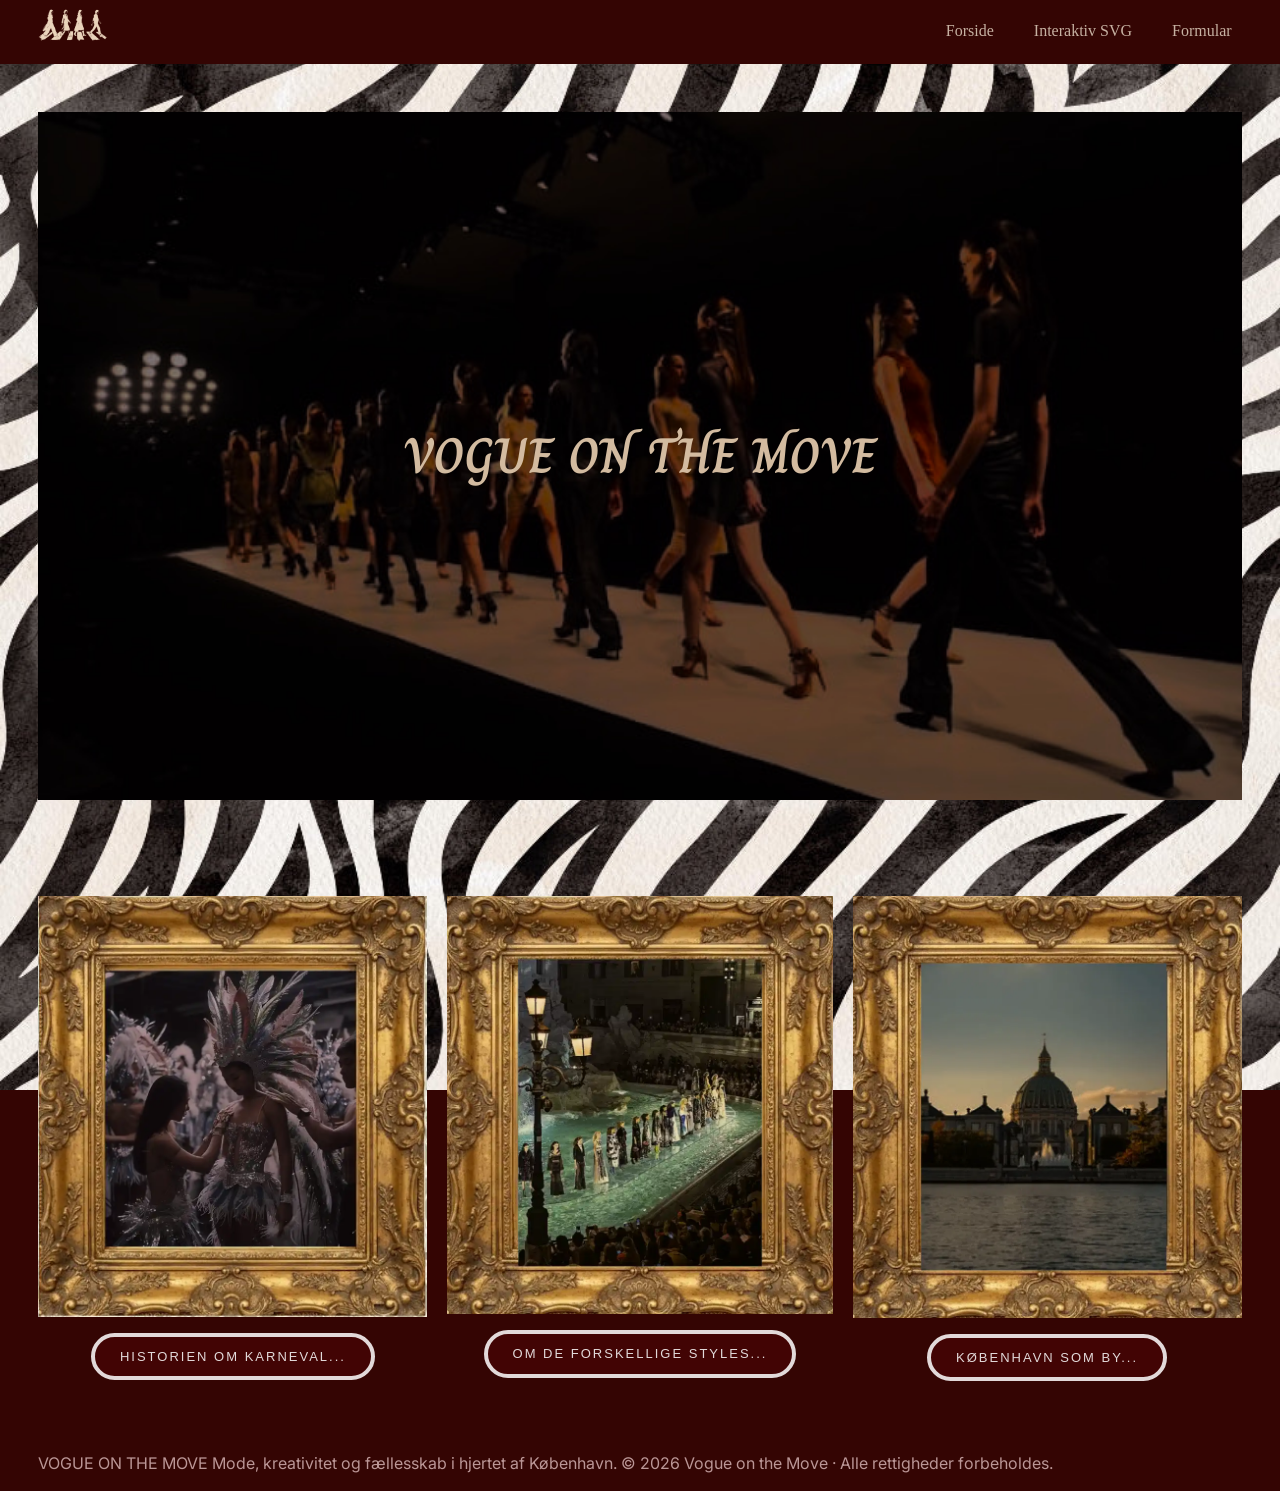
<file: index.html>
<!DOCTYPE html>
<html lang="da">

<head>
  <meta charset="UTF-8">
  <meta name="viewport" content="width=device-width, initial-scale=1.0">
  <title>Eventnavn</title>
  <link rel="stylesheet" href="./starter.css">
  <link rel="stylesheet" href="./style.css">
  <link rel="preconnect" href="https://fonts.googleapis.com">
  <link rel="preconnect" href="https://fonts.gstatic.com" crossorigin>
  <link href="https://fonts.googleapis.com/css2?family=Charm:wght@400;700&display=swap" rel="stylesheet">
  <link rel="preconnect" href="https://fonts.googleapis.com">
  <link rel="preconnect" href="https://fonts.gstatic.com" crossorigin>
  <link
    href="https://fonts.googleapis.com/css2?family=Inter:ital,opsz,wght@0,14..32,100..900;1,14..32,100..900&display=swap"
    rel="stylesheet">
  <link rel="preconnect" href="https://fonts.googleapis.com">
  <link rel="preconnect" href="https://fonts.gstatic.com" crossorigin>
  <link href="https://fonts.googleapis.com/css2?family=Playpen+Sans+Deva:wght@100..800&display=swap" rel="stylesheet">
  <link rel="preconnect" href="https://fonts.googleapis.com">
  <link rel="preconnect" href="https://fonts.gstatic.com" crossorigin>
  <link href="https://fonts.googleapis.com/css2?family=Kotta+One&display=swap" rel="stylesheet">
</head>

<body>

  <section class="hero">

  </section>

  <header class="site-header">
    <div class="header-content">
      <a class="site-logo" href="./"></a>
      <div class="logo">
        <a href="index.html">
          <img src="imgs/logo.png" alt="logo">
        </a>
      </div>
      <nav class="site-nav">
        <button popovertarget="menu">Menu</button>

        <ul class="menu" id="menu" popover>
          <li><a href="./" aria-current="page">Forside</a></li>
          <li><a href="./svg.html">Interaktiv SVG</a></li>
          <li><a href="./form.html">Formular</a></li>
        </ul>
      </nav>
    </div>

  </header>

  <main>
    <div class="forside">
      <img src="imgs/forside.webp" alt="modeshow">
      <h1>VOGUE ON THE MOVE</h1>
    </div>
    <div class="billeder">

      <div class="billede-popover">
        <div class="billede">
          <img src="imgs/karneval.webp" alt="Karneval">
          <button class="knap" popovertarget="karneval-info">
            Historien om karneval...
          </button>
        </div>

        <div id="karneval-info" class="popover-indhold" popover>
          <h3>Karneval</h3>
          <p>Karneval har rødder flere hundrede år tilbage og er en festlig tradition, hvor mennesker samles om musik,
            dans,
            farverige kostumer og kreativ udfoldelse. Traditionen har udviklet sig gennem tiden og fejres i dag over
            hele
            verden som en hyldest til fællesskab, kultur og frihed til at udtrykke sig.</p>
        </div>
      </div>

      <div class="billede-popover">
        <div class="billede">
          <img src="imgs/modeshow.webp" alt="Modeshow">
          <button class="knap" popovertarget="modeshow-info">
            Om de forskellige styles...
          </button>
        </div>

        <div id="modeshow-info" class="popover-indhold" popover>
          <h3>Modeshow</h3>
          <p>Til Vogue on the Move kan du opleve alt fra elegant haute couture og moderne streetwear til farverige
            avantgarde-looks og ekstravagante karnevalskostumer. Modeshowet hylder kreativitet, personlig stil og modet
            til at
            skille sig ud.</p>
        </div>
      </div>

      <div class="billede-popover">
        <div class="billede">
          <img src="imgs/kobenhavn.webp" alt="København">
          <button class="knap" popovertarget="kobenhavn-info">
            København som by...
          </button>
        </div>

        <div id="kobenhavn-info" class="popover-indhold" popover>
          <h3>København</h3>
          <p>København danner den perfekte ramme om Vogue on the Move. Byen er kendt for sin unikke blanding af
            skandinavisk
            minimalisme, kreativitet og moderne streetstyle. Med sine farverige gader og levende kulturliv bliver
            København en
            naturlig scene for mode, kunst og fællesskab.</p>
        </div>
      </div>


      </section>
  </main>
  <footer class="site-footer">
    <div class="footer-content">
      <p>VOGUE ON THE MOVE

        Mode, kreativitet og fællesskab i hjertet af København.

        © 2026 Vogue on the Move · Alle rettigheder forbeholdes.</p>

    </div>
  </footer>
  <script src="./script.js"></script>
</body>

</html>
</file>
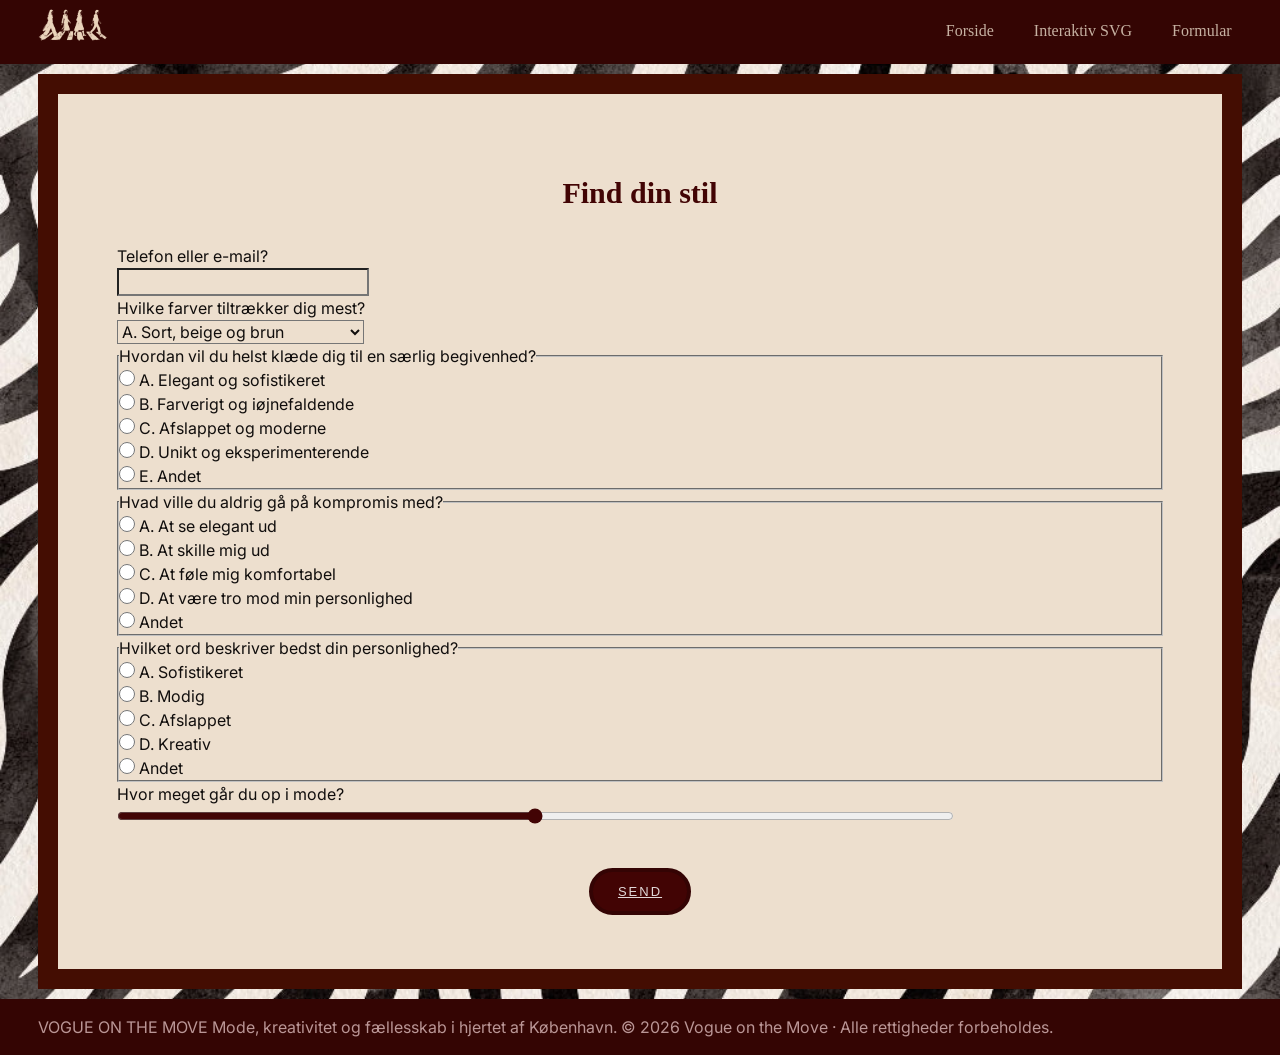
<file: form.html>
<!DOCTYPE html>
<html lang="da">

<head>
  <meta charset="UTF-8">
  <meta name="viewport" content="width=device-width, initial-scale=1.0">
  <title>Formular | Eventnavn</title>
  <link rel="stylesheet" href="./starter.css">
  <link rel="stylesheet" href="./style.css">
  <link rel="preconnect" href="https://fonts.googleapis.com">
  <link rel="preconnect" href="https://fonts.gstatic.com" crossorigin>
  <link href="https://fonts.googleapis.com/css2?family=Charm:wght@400;700&display=swap" rel="stylesheet">
  <link rel="preconnect" href="https://fonts.googleapis.com">
  <link rel="preconnect" href="https://fonts.gstatic.com" crossorigin>
  <link
    href="https://fonts.googleapis.com/css2?family=Inter:ital,opsz,wght@0,14..32,100..900;1,14..32,100..900&display=swap"
    rel="stylesheet">
  <link rel="preconnect" href="https://fonts.googleapis.com">
  <link rel="preconnect" href="https://fonts.gstatic.com" crossorigin>
  <link href="https://fonts.googleapis.com/css2?family=Playpen+Sans+Deva:wght@100..800&display=swap" rel="stylesheet">
  <link rel="preconnect" href="https://fonts.googleapis.com">
  <link rel="preconnect" href="https://fonts.gstatic.com" crossorigin>
  <link href="https://fonts.googleapis.com/css2?family=Kotta+One&display=swap" rel="stylesheet">
</head>

<body>
  <header class="site-header">
    <div class="header-content">
      <a class="site-logo" href="./"></a>
      <div class="logo">
        <a href="index.html">
          <img src="imgs/logo.png" alt="logo">
        </a>
      </div>


      <nav class="site-nav">
        <button popovertarget="menu">Menu</button>

        <ul class="menu" id="menu" popover>
          <li><a href="./" aria-current="page">Forside</a></li>
          <li><a href="./svg.html">Interaktiv SVG</a></li>
          <li><a href="./form.html">Formular</a></li>
        </ul>
      </nav>
    </div>
  </header>

  <main>
    <section class="form-page">
      <header class="form-intro">
      </header>
      <h2 class="formoverskrift">Find din stil</h2>

      <form class="form">


        <label for="phone">Telefon eller e-mail?</label>
        <input id="phone" type="tel" name="phone" />

        <label for="delivery">Hvilke farver tiltrækker dig mest?</label>
        <select id="delivery" name="delivery">
          <option value="pickup">A. Sort, beige og brun</option>
          <option value="delivery">B. Rød, pink og orange</option>
          <option value="delivery">C. Hvid, grå og neutrale farver</option>
          <option value="delivery">D. Alle farver – gerne mixet!</option>

        </select>

        <fieldset class="group">
          <legend>Hvordan vil du helst klæde dig til en særlig begivenhed?</legend>

          <label for="thin">
            <input type="radio" value="thin" name="crust" id="thin" />
            A. Elegant og sofistikeret
          </label>

          <label for="classic">
            <input type="radio" value="classic" name="crust" id="classic" />
            B. Farverigt og iøjnefaldende
          </label>

          <label for="deep-dish">
            <input type="radio" value="deep-dish" name="crust" id="deep-dish" />
            C. Afslappet og moderne
          </label>

          <label for="deep-dish">
            <input type="radio" value="deep-dish" name="crust" id="deep-dish" />
            D. Unikt og eksperimenterende
          </label>

          <label for="deep-dish">
            <input type="radio" value="deep-dish" name="crust" id="deep-dish" />
            E. Andet
          </label>
        </fieldset>

        <fieldset class="group">
          <legend>Hvad ville du aldrig gå på kompromis med?</legend>

          <label for="pepperoni">
            <input type="radio" value="pepperoni" name="toppings" id="pepperoni" />
            A. At se elegant ud
          </label>

          <label for="mushrooms">
            <input type="radio" value="mushrooms" name="toppings" id="mushrooms" />
            B. At skille mig ud
          </label>

          <label for="extra-cheese">
            <input type="radio" value="extra-cheese" name="toppings" id="extra-cheese" />
            C. At føle mig komfortabel

          </label>

          <label for="extra-cheese">
            <input type="radio" value="extra-cheese" name="toppings" id="extra-cheese" />
            D. At være tro mod min personlighed

          </label>

          <label for="extra-cheese">
            <input type="radio" value="extra-cheese" name="toppings" id="extra-cheese" />
            Andet

          </label>




        </fieldset>

        <fieldset class="group">
          <legend>Hvilket ord beskriver bedst din personlighed?</legend>

          <label for="pepperoni">
            <input type="radio" value="pepperoni" name="toppings" id="pepperoni" />

            A. Sofistikeret
          </label>

          <label for="mushrooms">
            <input type="radio" value="mushrooms" name="toppings" id="mushrooms" />
            B. Modig
          </label>

          <label for="extra-cheese">
            <input type="radio" value="extra-cheese" name="toppings" id="extra-cheese" />
            C. Afslappet

          </label>

          <label for="extra-cheese">
            <input type="radio" value="extra-cheese" name="toppings" id="extra-cheese" />
            D. Kreativ

          </label>

          <label for="extra-cheese">
            <input type="radio" value="extra-cheese" name="toppings" id="extra-cheese" />
            Andet

          </label>
        </fieldset>
        <label for="hype">Hvor meget går du op i mode?</label>
        <input id="hype" type="range">


      </form>

      <div class="formknap_div">
        <a class="formknap" href="opsamling.html">Send</a>
      </div>

    </section>
  </main>

  <footer class="site-footer">
    <div class="footer-content">
      <p>VOGUE ON THE MOVE

        Mode, kreativitet og fællesskab i hjertet af København.

        © 2026 Vogue on the Move · Alle rettigheder forbeholdes.</p>
    </div>
  </footer>
  <script src="./script.js"></script>
</body>

</html>
</file>
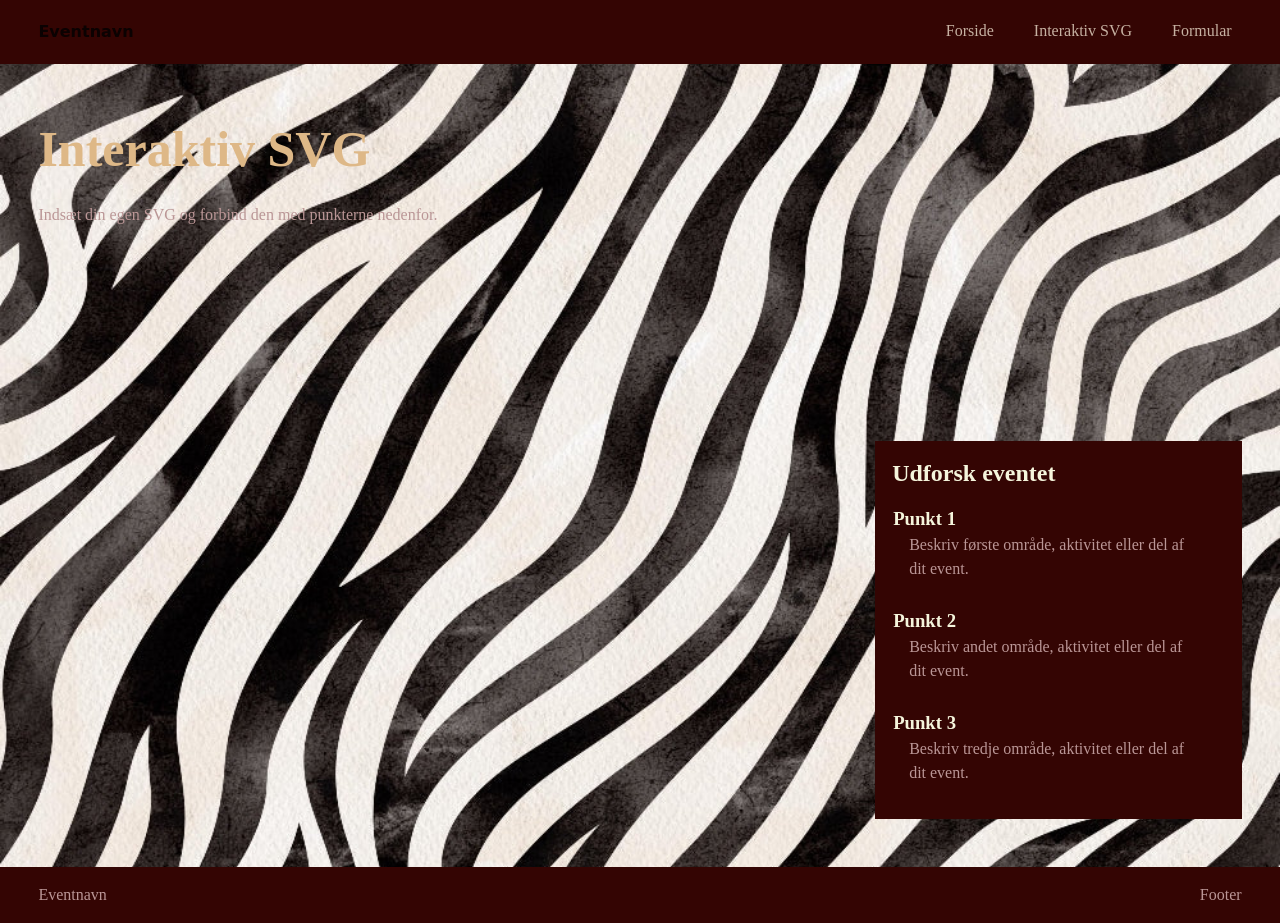
<file: svg.html>
<!DOCTYPE html>
<html lang="da">

<head>
  <meta charset="UTF-8">
  <meta name="viewport" content="width=device-width, initial-scale=1.0">
  <title>Interaktiv SVG | Eventnavn</title>
  <link rel="stylesheet" href="./starter.css">
  <link rel="stylesheet" href="./style.css">
</head>

<body>
  <header class="site-header">
    <div class="header-content">
      <a class="site-logo" href="./">Eventnavn</a>
      <nav class="site-nav">
        <button>Menu</button>
        <ul class="menu" id="menu" popover>
          <li><a href="./">Forside</a></li>
          <li><a href="./svg.html" aria-current="page">Interaktiv SVG</a></li>
          <li><a href="./form.html">Formular</a></li>
        </ul>
      </nav>
    </div>
  </header>

  <main>
    <section class="svg-page">
      <header class="svg-intro">
        <h1>Interaktiv SVG</h1>
        <p>Indsæt din egen SVG og forbind den med punkterne nedenfor.</p>
      </header>

      <section class="svg-layout">
        <svg class="svg-placeholderviewBox=" 0 0 1920 1080></svg>
        <use href="./svg.svg#kort"></use>
        <use class="pil" href="./svg.svg#girls"></use>

        <article class="panel">
          <h2>Udforsk eventet</h2>
          <div class="accordion">
            <!-- TODO: Lav om til details/summary -->
            <div class="accordion-item">
              <h3>Punkt 1</h3>
              <p>Beskriv første område, aktivitet eller del af dit event.</p>
            </div>
            <div class="accordion-item">
              <h3>Punkt 2</h3>
              <p>Beskriv andet område, aktivitet eller del af dit event.</p>
            </div>
            <div class="accordion-item">
              <h3>Punkt 3</h3>
              <p>Beskriv tredje område, aktivitet eller del af dit event.</p>
            </div>
          </div>
        </article>
      </section>
    </section>
  </main>

  <footer class="site-footer">
    <div class="footer-content">
      <p>Eventnavn</p>
      <p>Footer</p>
    </div>
  </footer>
  <script src="./script.js"></script>
</body>

</html>
</file>
<file: starter.css>
*,
::before,
::after {
  box-sizing: border-box;
  margin: 0;
  padding: 0;
}

html {
  interpolate-size: allow-keywords;
  font-family: system-ui, sans-serif;
  line-height: 1.5;
  -webkit-font-smoothing: antialiased;
}

h1 {
  font-family: charm;
  font-size: 50px;
  color: burlywood;
}
h2 {
  line-height: 1.25;
}

p,
li {
  text-wrap: pretty;
}

img,
svg {
  display: block;
  width: 100%;
  height: auto;
}

label {
  display: block;
}

input,
button,
textarea,
select {
  font: inherit;
  color: inherit;
  background-color: transparent;
  font-size: max(1em, 16px);
  padding: 0;
  margin: 0;
}

input:where([type="checkbox"], [type="radio"]) {
  width: 1em;
  height: 1em;
}

textarea {
  resize: none;
  min-height: 4lh;
}

legend {
  padding: 0;
}

select,
::picker(select) {
  appearance: base-select;
}

[popover] {
  margin: revert;
}

dialog {
  overscroll-behavior: none;

  &::backdrop {
    overflow: hidden;
    overscroll-behavior: contain;
  }
}

.visually-hidden {
  position: absolute;
  width: 1px;
  height: 1px;
  overflow: hidden;
  white-space: nowrap;
  clip-path: inset(100%);
}
p {
  font-family: inter;
}
h2,
h3 {
  font-family: Playpen Sans Deva;
  color: beige;
}

.klik-tekst {
  font-family: Playpen Sans Deva;
  font-weight: 800px;
}

.form {
  font-family: inter;
  color: black;
}
.formoverskrift {
  color: #420404;
  font-size: 30px;
  font-family: "Times New Roman", Times, serif;
}
</file>
<file: style.css>
/* Variabler */
html {
  --color-page: #340503;
  --color-surface: #340503;
  --color-text: #0b0202;
  --color-muted: #ba9696;
  --color-border: #340503;
  --space-05: 0.5rem;
  --space-1: 1rem;
  --space-2: 2rem;
  --space-3: 3rem;

  background: var(--color-page);
  color: var(--color-text);
}

/* Globalt layout */
body {
  margin: 0;
  min-height: 100vh;
  min-height: 100svh;
  display: grid;
  grid-template-rows: auto 1fr auto;
  /* Ret 75rem til 94vw herunder: */
  grid-template-columns: minmax(1rem, 1fr) minmax(0, 94vw) minmax(1rem, 1fr);
  background-image: url("imgs/print.jpg");
  background-size: cover;
  background-position: center;
  background-repeat: no-repeat;
  background-attachment: fixed;
}

img {
  width: 100%;
  height: auto;
  display: block;
  margin-bottom: 1rem;
}

h1,
h2,
h3,
p {
  margin: 0;
}

main {
  display: grid;
  grid-template-columns: inherit;
  grid-column: 1 / -1;
  align-content: start;
}

main > * {
  grid-column: 2;
  padding-block: var(--space-3);
}

/* SVG-side */
.svg-page {
  display: grid;
  gap: var(--space-2);
}

.svg-intro {
  display: grid;
  gap: var(--space-1);
  max-width: 60ch;
}

.svg-intro p {
  color: var(--color-muted);
}

.svg-layout {
  display: grid;
  gap: var(--space-2);
  align-items: start;

  @media (width > 800px) {
    grid-template-columns: 1fr min(40%, 36ch);
  }
}

/* Formularside */
.form-page {
  display: grid;
  gap: var(--space-2);

  @media (width > 600px) {
    grid-template-columns: min(40%, 50ch) 1fr;
  }
}

.form-intro {
  display: grid;
  gap: var(--space-1);
  align-content: start;
  max-width: 60ch;
}

.form-intro p {
  color: var(--color-muted);
}

.form {
  color: #110e0d;
}

/* Opsamlingsside */
.opsamling-page {
  display: grid;
  gap: var(--space-2);
  align-items: start;

  @media (width > 800px) {
    grid-template-columns: minmax(0, 44ch) minmax(20rem, 1fr);
  }
}

.opsamling-intro {
  display: grid;
  gap: var(--space-1);
  max-width: 60ch;
}

.opsamling-intro p {
  color: var(--color-muted);
}

/* Fejlside */
.error-page {
  display: grid;
  gap: var(--space-1);
  max-width: 60ch;
}

.error-page p {
  color: var(--color-muted);
}

/* Header og footer */
.site-header,
.site-footer {
  grid-column: 1 / -1;
  display: grid;
  grid-template-columns: inherit;
  background: var(--color-surface);
}

.header-content,
.footer-content {
  grid-column: 2;
}

.header-content {
  min-height: 4rem;
  display: flex;
  justify-content: space-between;
  align-items: center;
  gap: var(--space-1);
}

.site-logo {
  color: inherit;
  font-weight: 700;
  text-decoration: none;
}

.footer-content {
  padding-block: var(--space-1);
  display: flex;
  flex-wrap: wrap;
  justify-content: space-between;
  gap: var(--space-1);
  color: var(--color-muted);
}

/* Navigation og mobilmenu */
[popover] {
  margin: 0;
  padding: 0;
  border: none;
  background: transparent;
}

.site-nav button {
  padding: 10px 15px;
  background: #340503;
  color: #eddfce;
  border: 1px solid #cbb69e;
  cursor: pointer;

  @media (min-width: 601px) {
    display: none;
    position: right;
  }
}
.menu {
  inset: auto;
  top: 4rem;
  right: 3vw;
  margin: 0;
  padding: 20px;
  list-style: none;
  background: #eddfce;
  color: #420404;
  border: 1px solid #cbb69e;
  font-family: "Times New Roman", Times, serif;

  @media (min-width: 601px) {
    display: flex;
    gap: 20px;
    position: static;
    padding: 0;
    margin: 0;
    border: none;
    background: transparent;
    color: #c6b1a2;
  }
}

.menu a {
  display: block;
  padding: 10px;
  color: inherit;
  text-decoration: none;
  border-bottom: 2px solid transparent;
}

.menu a[aria-current="page"] {
  border-bottom-color: var(--color-border);
}

/* Flader */
.panel,
.svg-placeholder,
.form-placeholder,
.opsamling-placeholder {
  background: var(--color-surface);
  border: 1px solid var(--color-border);
}

.panel {
  padding: var(--space-1);
  display: grid;
  gap: var(--space-1);
}

.svg-placeholder,
.opsamling-placeholder,
.form-placeholder {
  min-height: -webkit-fill-available;
  min-height: stretch;
}

.form-placeholder {
  padding: var(--space-1);
}

/* Accordion */
.accordion {
  display: grid;
  gap: var(--space-05);
}

.accordion-item {
  border: 1px solid var(--color-border);
  background: var(--color-surface);
}

.accordion-item p {
  padding: 0 var(--space-1) var(--space-1);
  color: var(--color-muted);
}

/* Knapper og links */
.button {
  justify-self: start;
  display: inline-block;
  padding: 0.5rem 0.8rem;
  border: 1px solid var(--color-border);
  background: var(--color-surface);
  color: inherit;
  text-decoration: none;
}

.knap {
  border-radius: 50px;
  padding: 10px 25px;
  text-align: center;
  display: block;
  width: fit-content;
  margin: 6px auto;
  background-color: #420404;
  color: #e2d9d9;
  border: 4px solid #e2d9d9;
  font-family: "Montserrat", sans-serif;
  font-size: 13px;
  font-weight: 500;
  letter-spacing: 2px;
  text-transform: uppercase;
  cursor: pointer;
  transition: all 0.3s ease;
}

/* Billeder */
.billeder {
  display: flex;
  gap: 20px;
  grid-template-columns: 1fr 1fr 1fr;
  @media (max-width: 800px) {
    display: grid;
    grid-template-columns: 1fr;
    width: 70%;
    height: auto;
    margin-left: 60px;
  }
}

.billede {
  position: relative;
}

.billede img {
  width: 100%;
  display: block;
}

/* Popovers */
.popover-indhold {
  position: fixed;
  inset: auto;
  top: 50%;
  transform: translateY(-50%);
  background: #eddfce;
  color: #420404;
  border: 1px solid #cbb69e;
  padding: 25px;
  width: 28%;
  max-width: 350px;
  box-sizing: border-box;
  line-height: 1.6;
  box-shadow: 0 5px 25px rgba(0, 0, 0, 0.2);
  margin: 0;
}

#karneval-info {
  left: 5%;
}

#modeshow-info {
  left: 36%;
}

#kobenhavn-info {
  left: 67%;
}

.popover-indhold h3 {
  font-family: "Montserrat", sans-serif;
  color: #420404;
}

/* Mobilversion af popovers */
@media (max-width: 800px) {
  .popover-indhold {
    top: 50%;
    left: 50%;
    transform: translate(-50%, -50%);
    width: 85%;
    max-width: 350px;
    margin: 0;
  }

  #karneval-info,
  #modeshow-info,
  #kobenhavn-info {
    left: 50%;
  }
}

/* Forside */

.forside {
  position: relative;
  width: 100%;
  padding: auto;
}

.forside img {
  width: 100%;
  height: 100%;
  display: block;
}

.forside h1 {
  position: absolute;
  top: 50%;
  left: 50%;
  transform: translate(-50%, -50%);
  z-index: 2;
  color: rgb(211, 187, 160);

  @media (max-width: 600px) {
    font-size: 28px;
    white-space: nowrap;
  }
}

/* Logo */
.logo {
  width: 70px;
  height: auto;
  position: absolute;
}

.form-page {
  width: 100%;
  display: flex;
  flex-direction: column;
  align-items: center;
  background-color: #eddfce;
  color: #420404;
  border: 20px solid #440d02;
  box-sizing: border-box;
  margin-top: 10px;
  margin-bottom: 10px;
}

.form {
  width: 90%;
  max-width: 1100px;
  margin: 0 auto;
  box-sizing: border-box;
}
.form input[type="range"] {
  width: 80%;
  accent-color: #420404;
  cursor: pointer;
}

.formknap {
  border-radius: 50px;
  padding: 10px 25px;
  text-align: center;
  display: block;
  width: fit-content;
  margin: 6px auto;
  background-color: #420404;
  color: #e2d9d9;
  border: 4px solid #340404;
  font-family: "Montserrat", sans-serif;
  font-size: 13px;
  font-weight: 500;
  letter-spacing: 2px;
  text-transform: uppercase;
  cursor: pointer;
  transition: all 0.3s ease;
}

/******** svg *******/
/* Tilføj bevægelserne til din interaktive SVG herunder */
.svg-girls .girls {
  transition: transform 0.8s ease-in-out;
}

.svg-girls[data-position="karneval"] .girls {
  transform: translate(0px, 0px);
}

.svg-girls[data-position="modeshow"] .girls {
  transform: translate(350px, -150px);
}

.svg-girls[data-position="kobenhavn"] .girls {
  transform: translate(650px, 120px);
}

/* Gør teksten i harmonika-menuen pæn og klikbar */
.accordion-item summary {
  padding: var(--space-1);
  color: #eddfce;
  font-weight: bold;
  cursor: pointer;
}
</file>
